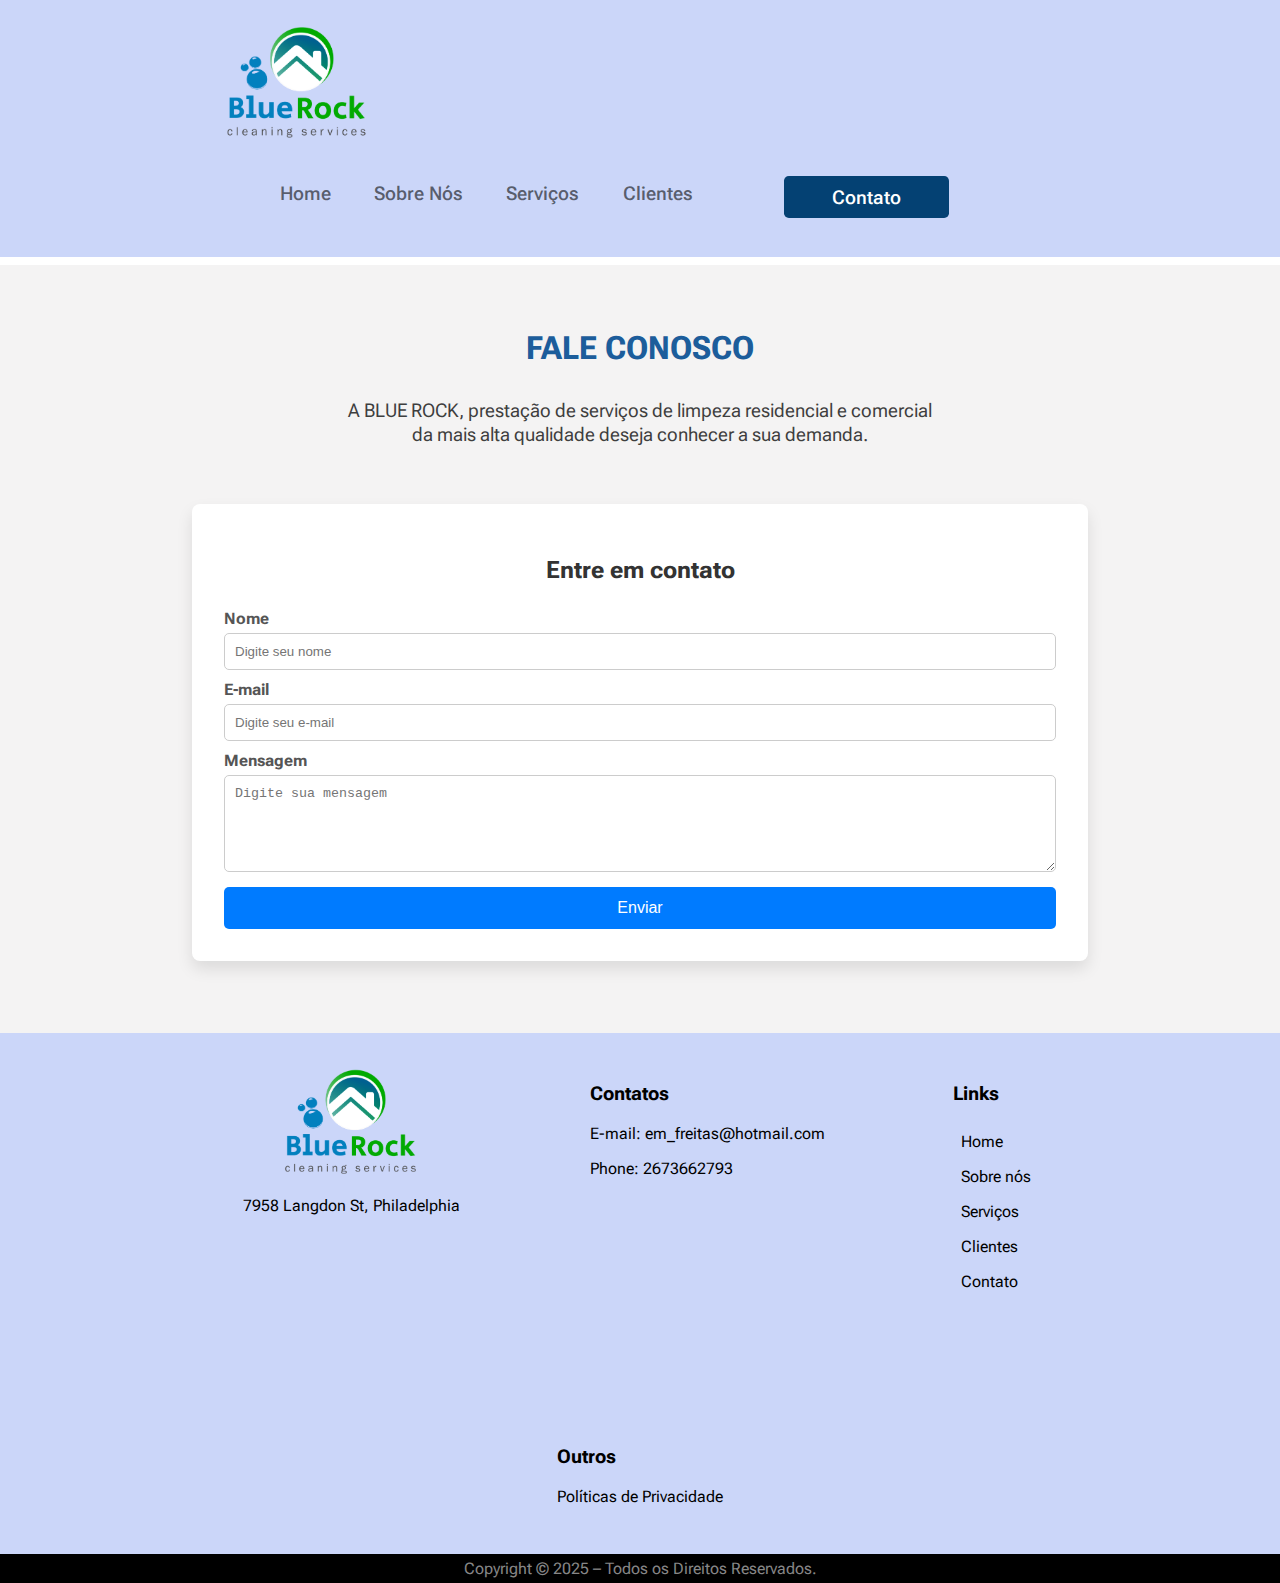
<file: contato/contato.html>
<!DOCTYPE html>
<html lang="en">
<head>
  <meta charset="UTF-8">
  <meta name="viewport" content="width=device-width, initial-scale=1.0">
  <link rel="stylesheet" href="../contato/contato.css">
  <title>Contato</title>
</head>
<body>

<nav aria-label="primária">
    <div class="logo">
      <img src="../img/Logo Blue Rock.png" width="148px">
    </div>
    <ul class="menu">
      <li><a href="../index.html">Home</a></li>
      <li><a href="../sobre nos/sobre.html"> Sobre Nós</a></li>
      <li><a href="../servicos/servicos.html">Serviços</a></li>
      <li><a href="#">Clientes</a> </li>
      <li> <a class="botao" href="../contato/contato.html">Contato</a></li>
    </ul>
</nav>  

<div class="barra"></div> 

<header>
  <div class="titulo"><h1>FALE CONOSCO</h1></div>  

  <div class="paragrafo"> 
    <p>A BLUE ROCK, prestação de serviços de limpeza residencial e comercial<br>da mais alta qualidade deseja conhecer a sua demanda.<p>
  </div>
  <br><br>

  <form action="#" method="post" class="formulario">
  <h2>Entre em contato</h2>
  
  <label for="nome">Nome</label>
  <input type="text" id="nome" name="nome" placeholder="Digite seu nome" required>
  
  <label for="email">E-mail</label>
  <input type="email" id="email" name="email" placeholder="Digite seu e-mail" required>
  
  <label for="mensagem">Mensagem</label>
  <textarea id="mensagem" name="mensagem" rows="5" placeholder="Digite sua mensagem"></textarea>
  
  <button type="submit">Enviar</button>
  </form>
</header>

  <!--<div class="form">
    <Form action="https://api.staticforms.xyz/submit" method="post">

      <div class="nome">
        <label>Nome</label>
        <input type= “text” nome="name" placeholder="Digite seu nome" autocomplete="off">
      </div>
      <br>
      <br>
      <div class="telefone">
        <label>Telefone</label>
        <input type= “text” nome="telefone" placeholder="Digite seu telefone" autocomplete="off">
      </div>
        <br>
        <br>
      <div class="e-mail">
        <label>E-mail</label>
        <input type= “text” nome="e-mail" placeholder="Digite seu e-mail" autocomplete="off">
      </div>
        <br>
        <br>
      <div class="mensagem">
        <label>Mensagem:</label>
        <textarea name="mensagem" cols="50" rows="6" placeholder="Digite sua mensagem"></textarea>
      </div> 
      <br>   
      <br>
      <button type="submit" class="btn-btn-primary">Enviar</button>  
      <input type="hidden" nome="acesskey" value="chave recebida por e-mail">
      <input type="hidden" nome="redirectTo" value="http://127.0.0.1:5500/contato/Obrigado.html">
      <br>
    </Form>
  </div>-->

  <footer>

      <div class="identidade">
        <image class="logo" src="../img/Logo Blue Rock.png" ></image>
        <p>7958 Langdon St, Philadelphia</p>
      </div>
      
      <div class="contatos">
        <h3>Contatos</h3>
        <p>E-mail: em_freitas@hotmail.com</p>
        <p>Phone: 2673662793</p>
      </div>

      <ul div class="links">
        <h3>Links</h3>
        <li><a href="../index.html">Home</a></li>
        <li><a href="../sobre nos/sobre.html">Sobre nós</a></li>
        <li><a href="../servicos/servicos.html">Serviços</a></li>
        <li><a href="#">Clientes</a></li>
        <li> <a class="botao" href="../contato/contato.html">Contato</a></li>
      </ul>

      <div class="outros">
        <h3>Outros</h3>
        <p>Políticas de Privacidade</p>
      </div>
  </footer>
  <div class="direitos">Copyright © 2025 – Todos os Direitos Reservados.
    </div>

</body>
</html>
</file>
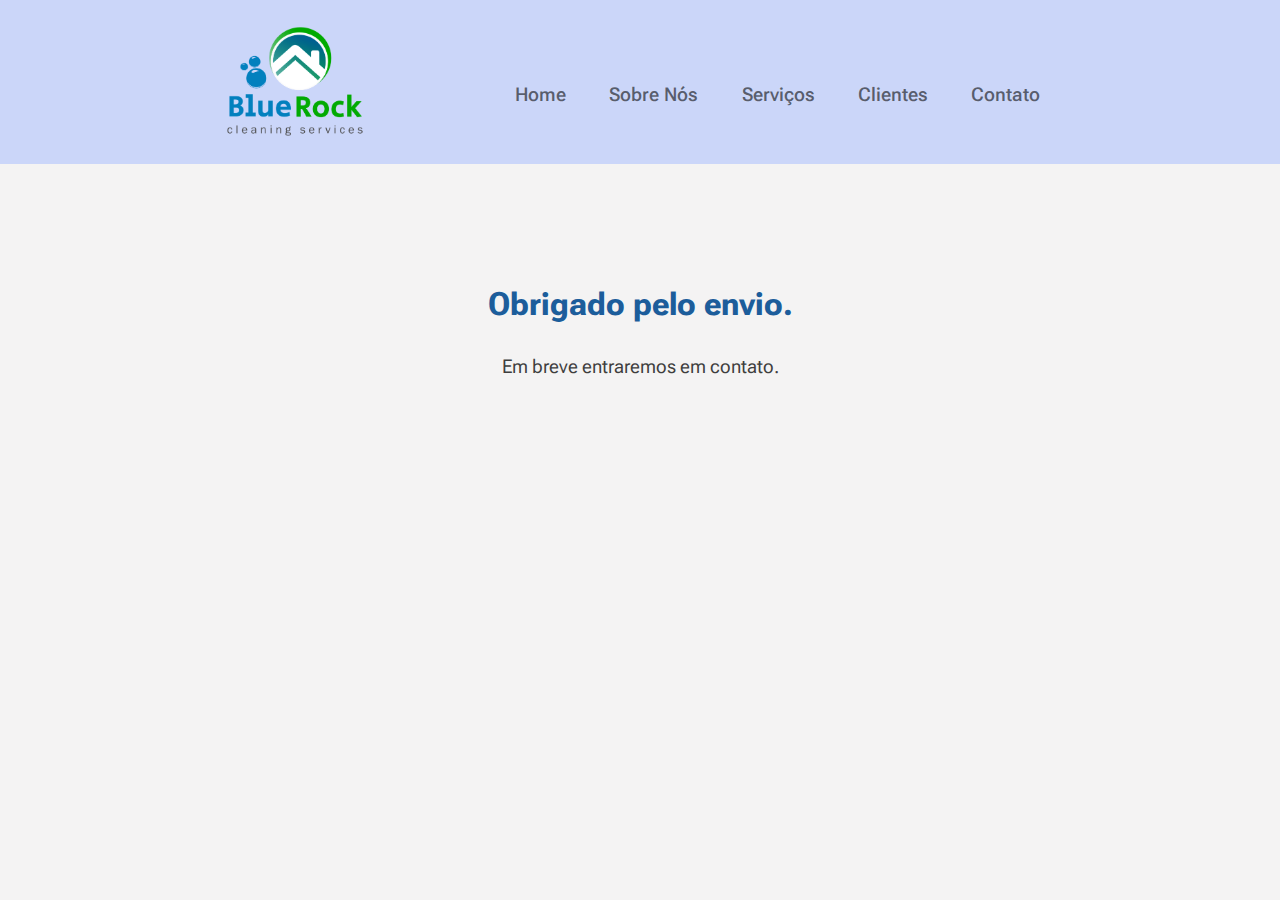
<file: contato/obrigado.html>
<!DOCTYPE html>
<html lang="en">
<head>
  <meta charset="UTF-8">
  <meta name="viewport" content="width=device-width, initial-scale=1.0">
  <link rel="stylesheet" href="contato.css">
  <title>Contato</title>
</head>
<body>

  <nav class="navbar">
    <div class="logo">
      <img src="../img/Logo Blue Rock.png" width="145px">
    </div>
    <div class="menu">
      <a href="../index.html">Home</a>
      <a href="../sobre nos/sobre.html">Sobre Nós</a>
      <a href="../servicos/servicos.html">Serviços</a>
      <a href="../clientes.css">Clientes</a>
      <a id="botao" href="#">Contato</a>
    </div>
  </nav>

  <br>
  <br>
  <br>
  <div class="titulo"><h1>Obrigado pelo envio.</h1></div>
  <div class="paragrafo">
  <p> Em breve entraremos em contato.</p>
  </div>
   

  


</body>
</html>
</file>
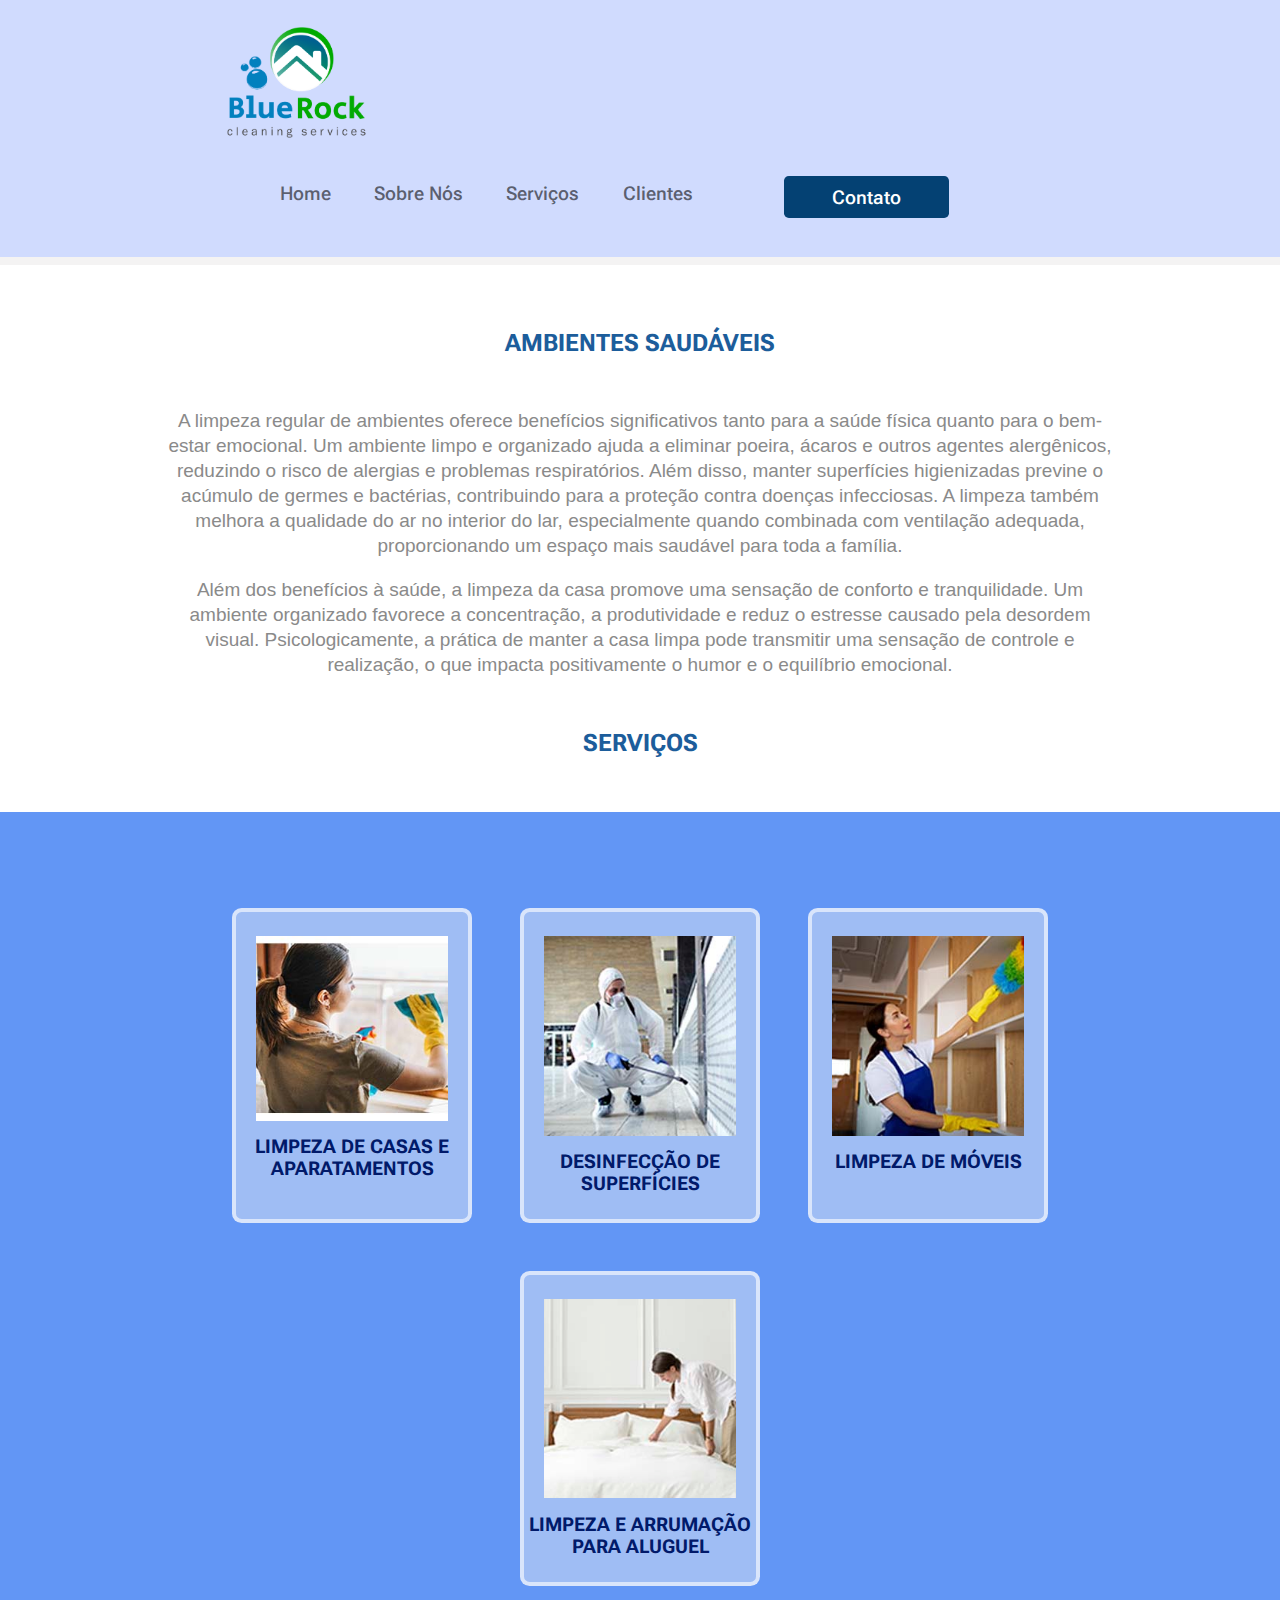
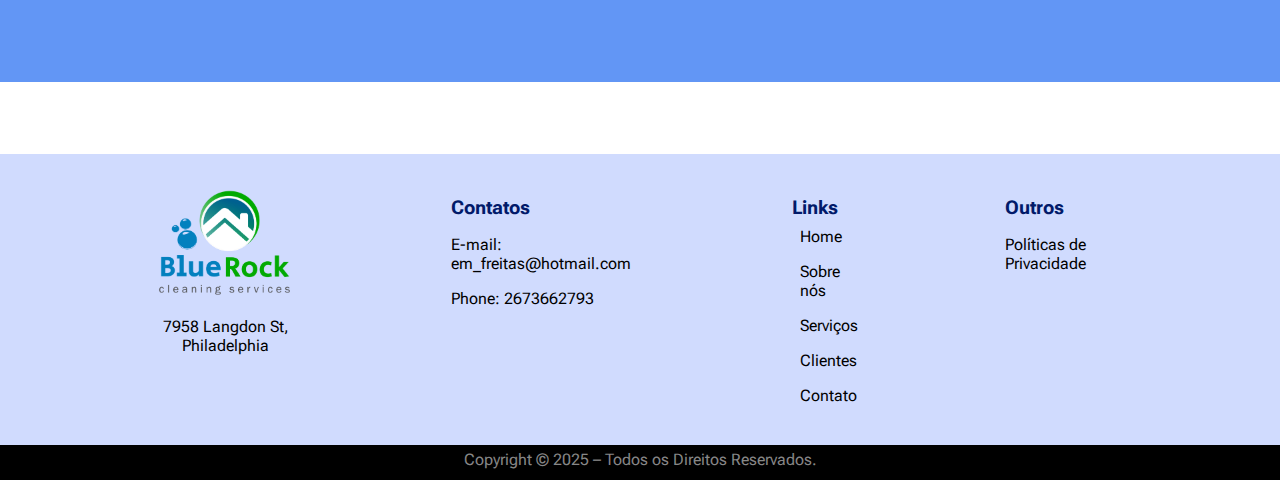
<file: servicos/servicos.html>
<!DOCTYPE html>
<html lang="pt-br">
<head>
  <meta charset="UTF-8">
  <meta name="viewport" content="width=device-width, initial-scale=1.0">
  <meta name="description" content="serviços de limpeza domiciliar">
  <meta name="keywords" content="limpeza de casa, limpeza com qualidade, casa limpa, limpeza de confianca, experiencia em limpeza, limpeza de apartamento, limpeza de entrada e saida, limpeza de moveis, limpeza de forno de geladeira, limpeza de paredes, serviço de desinfeccao">
  <link rel="stylesheet" href="../servicos/servicos.css">
  <title>Servicos</title>
</head>


<body>

  <nav aria-label="primária">
    <div class="logo">
      <img src="../img/Logo Blue Rock.png" width="148px">
    </div>
    <ul class="menu">
      <li><a href="../index.html">Home</a></li>
      <li><a href="../sobre nos/sobre.html"> Sobre Nós</a></li>
      <li><a href="../servicos/servicos.html">Serviços</a></li>
      <li><a href="#">Clientes</a> </li>
      <li> <a class="botao" href="../contato/contato.html">Contato</a></li>
    </ul>
  </nav>  

  <div class="barra"></div> 

  <header>
    <h2>AMBIENTES SAUDÁVEIS</h2>  
    <div class="texto-principal">
    <p>A limpeza regular de ambientes oferece benefícios significativos tanto para a saúde física quanto para o bem-estar emocional. Um ambiente limpo e organizado ajuda a eliminar poeira, ácaros e outros agentes alergênicos, reduzindo o risco de alergias e problemas respiratórios. Além disso, manter superfícies higienizadas previne o acúmulo de germes e bactérias, contribuindo para a proteção contra doenças infecciosas. A limpeza também melhora a qualidade do ar no interior do lar, especialmente quando combinada com ventilação adequada, proporcionando um espaço mais saudável para toda a família.</p>
    
    <p>Além dos benefícios à saúde, a limpeza da casa promove uma sensação de conforto e tranquilidade. Um ambiente organizado favorece a concentração, a produtividade e reduz o estresse causado pela desordem visual. Psicologicamente, a prática de manter a casa limpa pode transmitir uma sensação de controle e realização, o que impacta positivamente o humor e o equilíbrio emocional. </p>
    
    </div>

    <h2>SERVIÇOS</h2>
    <br>
    <ul>
      
          <li><div class="casas">
            <image src="../img/SERVIÇOS/casa1B.jpg" alt="casas">
            <h3>LIMPEZA DE CASAS E APARATAMENTOS</h3>
            </li>
          
          <li><div class="desinfeccao">
            <image src="../img/SERVIÇOS/desinfecçãoB.jpg">
            <h3>DESINFECÇÃO DE SUPERFÍCIES</h3>
            </li>
          
          <li><div class="moveis">
            <image src="../img/SERVIÇOS/moveisB.jpg">
            <h3>LIMPEZA DE MÓVEIS</h3>
            </li>
          
          <li><div class="aluguel">
            <image src="../img/SERVIÇOS/arrumacaoB.jpg">
            <h3>LIMPEZA E ARRUMAÇÃO PARA ALUGUEL</h3>
            </li>
        <!--</div>-->
    </ul>
  </header>

   <footer>

      <div class="identidade">
        <image class="logo" src="../img/Logo Blue Rock.png" ></image>
        <p>7958 Langdon St, Philadelphia</p>
      </div>
      
      <div class="contatos">
        <h3>Contatos</h3>
        <p>E-mail: em_freitas@hotmail.com</p>
        <p>Phone: 2673662793</p>
      </div>

      <ul div class="links">
        <h3>Links</h3>
        <li><a href="../index.html">Home</a></li>
        <li><a href="../sobre nos/sobre.html">Sobre nós</a></li>
        <li><a href="../servicos/servicos.html">Serviços</a></li>
        <li><a href="#">Clientes</a></li>
        <li> <a class="botao" href="../contato/contato.html">Contato</a></li>
      </ul>

      <div class="outros">
        <h3>Outros</h3>
        <p>Políticas de Privacidade</p>
      </div>
  </footer>
  <div class="direitos">Copyright © 2025 – Todos os Direitos Reservados.
  </div>
</body>
</html>
</file>
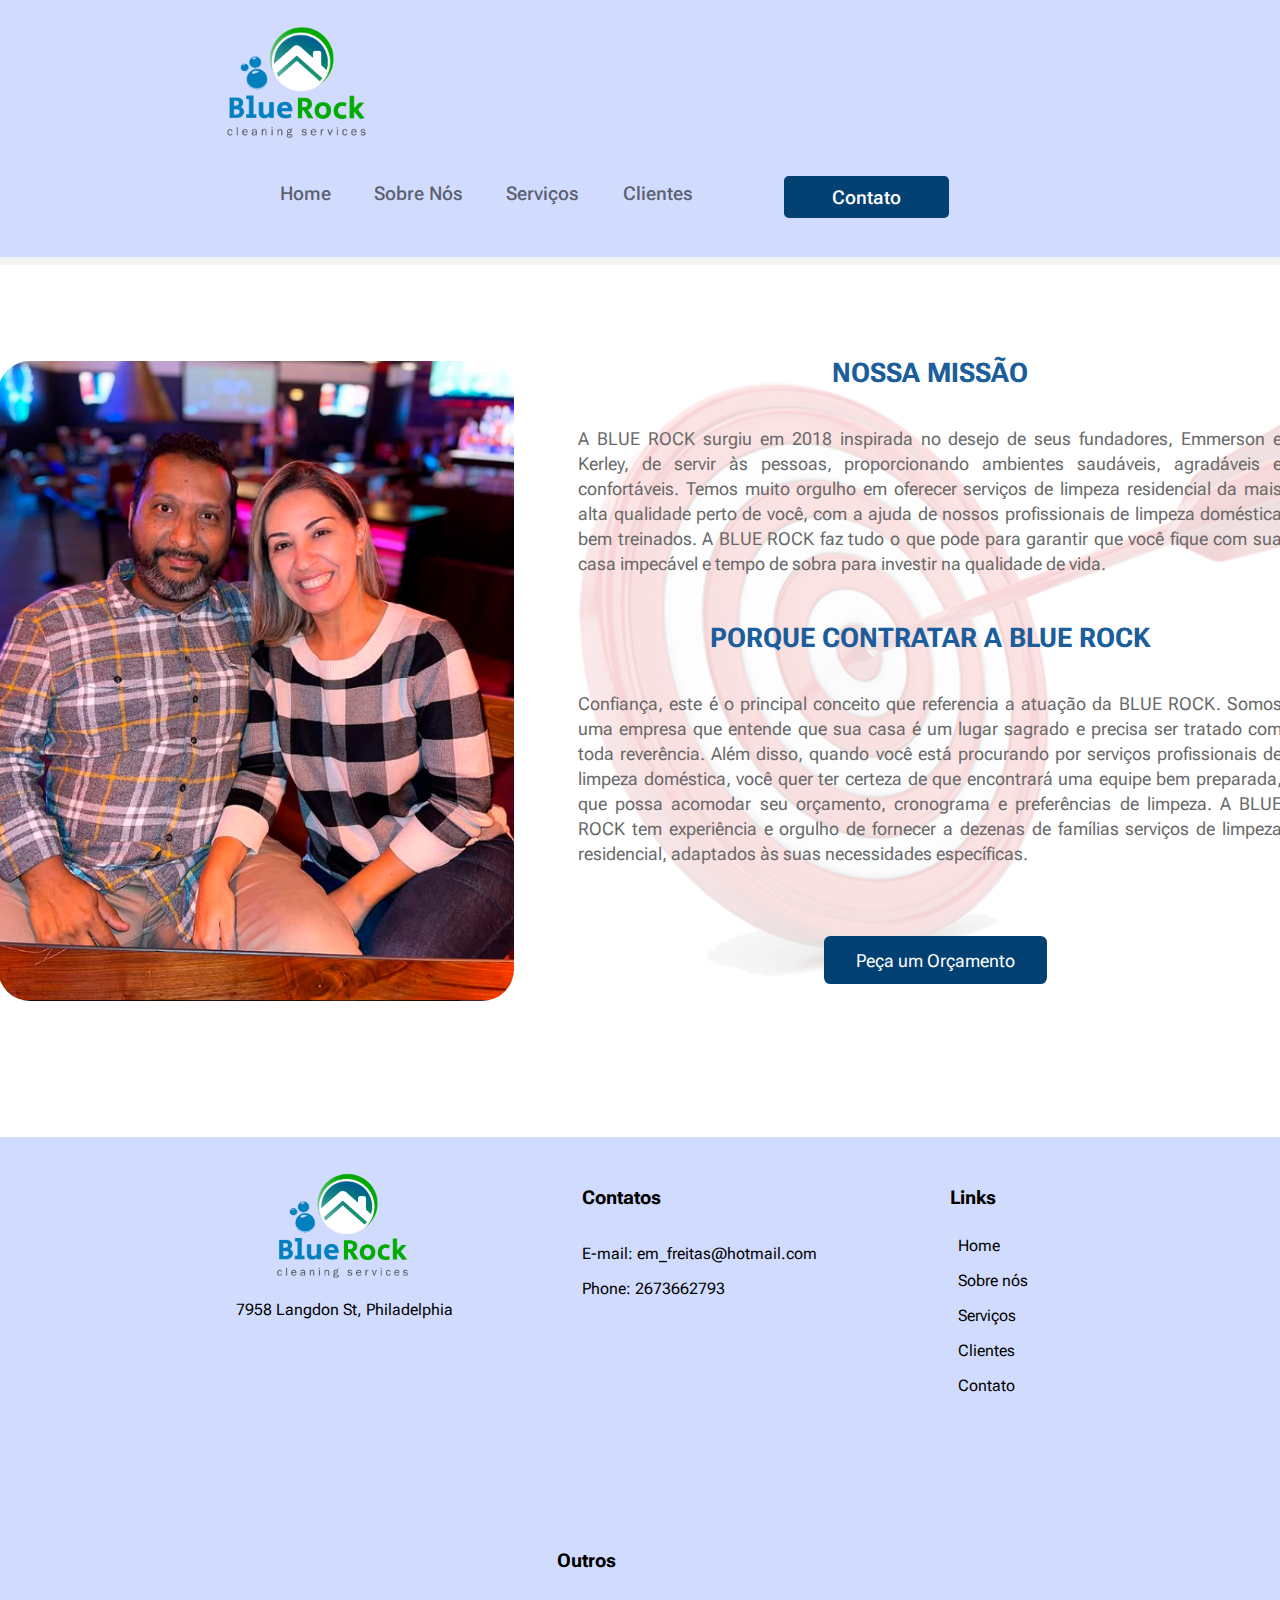
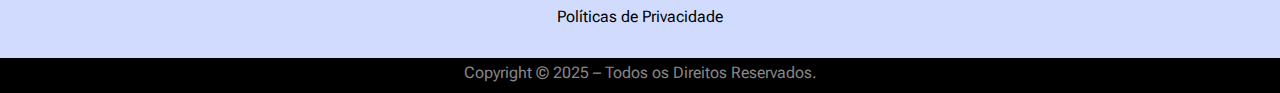
<file: sobre nos/sobre.html>
<!DOCTYPE html>
<html lang="pt-br">
<head>
  <meta charset="UTF-8">
  <meta name="viewport" content="width=device-width, initial-scale=1.0">
  <meta name="description" content="serviços de limpeza domiciliar">
  <meta name="keywords" content="limpeza de casa, limpeza com qualidade, casa limpa, limpeza de confianca, experiencia em limpeza, limpeza de apartamento, limpeza de entrada e saida, limpeza de moveis, limpeza de forno de geladeira, limpeza de paredes, serviço de desinfeccao">
  <link rel="stylesheet" href="./sobre.css">
 
  <title>Sobre a Blue Rock</title>
</head>

<body>
  <nav aria-label="primária">
    <div class="logo">
      <img src="../img/Logo Blue Rock.png" width="148px">
    </div>
    <ul class="menu">
      <li><a href="../index.html">Home</a></li>
      <li><a href="./sobre.html"> Sobre Nós</a></li>
      <li><a href="../servicos/servicos.html">Serviços</a></li>
      <li><a href="#">Clientes</a> </li>
      <li> <a class="botao" href="../contato/contato.html">Contato</a></li>
    </ul>
  </nav>  

   <div class="barra"></div> 

  <header>
    <div class="casal">
    <img src="../img/casal.jpg">
    </div>
    <div class="Textos">
      <h2>NOSSA MISSÃO</h2>
      <p>
      A BLUE ROCK surgiu em 2018 inspirada no desejo de seus fundadores, Emmerson e Kerley, de servir às pessoas, proporcionando ambientes saudáveis, agradáveis e confortáveis. 
      Temos muito orgulho em oferecer serviços de limpeza residencial da mais alta qualidade perto de você, com a ajuda de nossos profissionais de limpeza doméstica bem treinados. A BLUE ROCK faz tudo o que pode para garantir que você fique com sua casa impecável e tempo de sobra para investir na qualidade de vida.
      </p>
      <br><br><br>
      <h2>PORQUE CONTRATAR A BLUE ROCK</h2>
      <p>Confiança, este é o principal conceito que referencia a atuação da BLUE ROCK. Somos uma empresa que entende que sua casa é um lugar sagrado e precisa ser tratado com toda reverência. Além disso, quando você está procurando por serviços profissionais de limpeza doméstica, você quer ter certeza de que encontrará uma equipe bem preparada, que possa acomodar seu orçamento, cronograma e preferências de limpeza. A BLUE ROCK tem experiência e orgulho de fornecer a dezenas de famílias serviços de limpeza residencial, adaptados às suas necessidades específicas. 
      </p>
      <a href="../contato/contato.html" class="btn-banner">Peça um Orçamento</a>
     </div>
    </div>
  </header>

<footer>
  <div class="identidade">
        <image class="logo" src="../img/Logo Blue Rock.png" ></image>
        <p>7958 Langdon St, Philadelphia</p>
  </div>
      
  <div class="contatos">
        <h3>Contatos</h3>
        <p>E-mail: em_freitas@hotmail.com</p>
        <p>Phone: 2673662793</p>
  </div>

  <ul div class="links">
    <h3>Links</h3>
    <li><a href="../index.html">Home</a></li>
    <li><a href="../sobre nos/sobre.html">Sobre nós</a></li>
    <li><a href="../servicos/servicos.html">Serviços</a></li>
    <li><a href="#">Clientes</a></li>
    <li> <a class="botao" href="./contato/contato.html">Contato</a></li>
      </ul>
  </ul>
    <div class="outros">
      <h3>Outros</h3>
      <p>Políticas de Privacidade</p>
    </div>
</footer>
  
  <div class="direitos">Copyright © 2025 – Todos os Direitos Reservados.
  </div>
</body>


</html>
</file>
<file: contato/contato.css>
@import url("https://fonts.googleapis.com/css2?family=Lilita+One&family=Playwrite+HU:wght@100..400&family=Roboto+Flex:opsz,wght@8..144,100..1000&family=Rowdies:wght@300;400;700&family=Secular+One&family=Ubuntu:ital,wght@0,300;0,400;0,500;0,700;1,300;1,400;1,500;1,700&display=swap");

* {
  box-sizing: border-box;
}

body {
  margin: 0;
  font-family: "Roboto Flex";
  background-color: rgb(244, 243, 243);
}

nav {
  display: flex;
  flex-wrap: wrap;
  padding: 1.4rem 14rem;
  background-color: rgba(172, 192, 253, 0.566);
  /*border: 1px solid blue;*/
}

nav .logo {
  flex: 20%;
  /* border: 1px solid blue; */
}

nav .menu {
  display: flex;
  flex-wrap: wrap;
  align-items: center;
  margin-top: 1.5rem;
  margin-right: 0rem;
  gap: 0.7rem;
  /*border: 1px solid;*/
  list-style: none;
}

nav .menu a {
  color: rgba(0, 0, 0, 0.573);
  text-decoration: none;
  font-size: 1.2rem;
  font-weight: 550;
  padding: 0.5rem 1rem;
  /*border: 3px solid rgba(128, 128, 128, 0.144);*/
}

nav .menu a:hover {
  border-top: 3px solid rgb(28, 93, 155);
}

nav .menu .botao {
  display: inline-block;
  color: white;
  background: rgb(4, 65, 115);
  padding: 0.6rem 3rem;
  border-radius: 0.3rem;
  margin-top: 0.5rem;
  margin-left: 4rem;
}

nav .botao:hover {
  border: none;
  background: rgb(48, 173, 29);
}

.barra {
  height: 0.5rem;
  background-color: white;
}

header {
  background-color: rgb(244, 243, 243);
}

.titulo {
  color: rgb(28, 93, 155);
  text-align: center;
  align-items: center;
  margin-top: 4rem;
}

.paragrafo {
  text-align: center;
  font-size: 1.2rem;
  line-height: 1.5rem;
  margin-top: 2rem;
  color: rgb(62, 62, 62);
}

.formulario {
  display: flex;
  flex-direction: column;
  margin: auto;
  background: #fff;
  padding: 2rem;
  border-radius: 0.5rem;
  box-shadow: 0 0.5rem 1rem rgba(0, 0, 0, 0.1);
  width: 70%;
  place-content: center;
}

.formulario h2 {
  margin-bottom: 15px;
  color: #333;
  text-align: center;
}

.formulario label {
  display: block;
  margin-top: 10px;
  font-weight: bold;
  color: #555;
}

.formulario input,
.formulario textarea {
  width: 100%;
  padding: 10px;
  margin-top: 5px;
  border: 1px solid #ccc;
  border-radius: 5px;
  transition: 0.3s;
}

.formulario input:focus,
.formulario textarea:focus {
  border-color: #007bff;
  outline: none;
}

.formulario button {
  margin-top: 15px;
  width: 100%;
  padding: 12px;
  background: #007bff;
  border: none;
  border-radius: 5px;
  color: white;
  font-size: 16px;
  cursor: pointer;
  transition: 0.3s;
}

.formulario button:hover {
  background: #0056b3;
}

footer {
  display: flex;
  flex-wrap: wrap;
  padding: 1.4rem 14rem;
  background-color: rgba(172, 192, 253, 0.566);
  margin-top: 4.5rem;
  gap: 8rem;
  padding: 2rem 8rem;
  place-content: center;
  /*border: 1px solid;*/
}

footer ul {
  list-style: none;
  margin: 0rem;
  /*border: 0.1rem solid;*/
}

.identidade {
  width: 220px;
  text-align: center;
  /*border: 1px solid;*/
}

.identidade .logo {
  width: 140px;
}

.contatos {
  margin: 0rem;
  /*border: 0.1rem solid;*/
}

footer a {
  display: inline-block;
  text-decoration: none;
  padding: 0.5rem;
  color: black;
  /*border: 0.1rem solid;*/
}

footer a:hover {
  border-left: 3px solid rgb(28, 93, 155);
}

footer .links {
  /*border: 0.1rem solid;*/
  margin-left: 0rem;
  padding: 0rem;
}

.outros {
  margin: 0rem;
  /*border: 1px solid;*/
}

.direitos {
  width: 100%;
  color: rgba(255, 255, 255, 0.546);
  background-color: black;
  padding: 5px;
  text-align: center;
}

@media (max-width: 1100px) {
  nav {
    padding: 1rem 1rem;
    text-align: center;
    place-content: center;
  }

  .menu {
    place-content: center;
  }

  footer {
    display: flex;
    flex-wrap: wrap;
    gap: 2rem;
    padding: 2rem 1rem;
    place-content: center;
  }

  footer .identidade {
    margin: 0rem;
  }
  footer .contatos {
    margin: 0rem;
    gap: 0rem;
  }
}
</file>
<file: servicos/servicos.css>
@import url("https://fonts.googleapis.com/css2?family=Lilita+One&family=Playwrite+HU:wght@100..400&family=Roboto+Flex:opsz,wght@8..144,100..1000&family=Rowdies:wght@300;400;700&family=Secular+One&family=Ubuntu:ital,wght@0,300;0,400;0,500;0,700;1,300;1,400;1,500;1,700&display=swap");

* {
  box-sizing: border-box;
}

body {
  margin: 0;
  font-family: "Roboto Flex";
}

nav {
  display: flex;
  flex-wrap: wrap;
  padding: 1.4rem 14rem;
  background-color: rgba(172, 192, 253, 0.566);
  /*border: 1px solid blue;*/
}

nav .logo {
  flex: 20%;
  /* border: 1px solid blue; */
}

nav .menu {
  display: flex;
  flex-wrap: wrap;
  align-items: center;
  margin-top: 1.5rem;
  margin-right: 0rem;
  gap: 0.7rem;
  /*border: 1px solid;*/
  list-style: none;
}

nav .menu a {
  color: rgba(0, 0, 0, 0.573);
  text-decoration: none;
  font-size: 1.2rem;
  font-weight: 550;
  padding: 0.5rem 1rem;
  /*border: 3px solid rgba(128, 128, 128, 0.144);*/
}

nav .menu a:hover {
  border-top: 3px solid rgb(28, 93, 155);
}

nav .menu .botao {
  display: inline-block;
  color: white;
  background: rgb(4, 65, 115);
  padding: 0.6rem 3rem;
  border-radius: 0.3rem;
  margin-top: 0.5rem;
  margin-left: 4rem;
}

nav .botao:hover {
  border: none;
  background: rgb(48, 173, 29);
}

.barra {
  height: 0.5rem;
  background-color: rgb(244, 243, 243);
}

header {
  margin-top: 4rem;
}

h2 {
  color: rgb(28, 93, 155);
  text-align: center;
  align-items: center;
}

h3 {
  color: rgb(1, 26, 106);
  padding: 0rem;
  margin: 0rem;
  margin-top: 0.7rem;
  /*border: 0.1rem solid;*/
}

.texto-principal {
  color: rgb(138, 138, 138);
  font-family: "Trebuchet MS", "Lucida Sans Unicode", "Lucida Grande",
    "Lucida Sans", Arial, sans-serif;
  padding: 1% 13%;
  text-align: center;
  line-height: 25px;
  font-size: 19px;
}

header ul {
  display: flex;
  flex-wrap: wrap;
  justify-content: center;
  list-style: none;
  background: rgb(98, 150, 245);
  padding: 6rem 10%;
  gap: 3rem;
  /*border: 0.1rem solid;*/
}

header ul li {
  /*width: 19rem;*/
  background-color: rgba(244, 243, 243, 0.418);
  text-align: center;
  width: 15rem;
  padding: 01.5rem 0rem;
  border: 0.3rem solid rgba(255, 255, 255, 0.61);
  border-radius: 0.6rem;
  /*border: 0.1rem solid;*/
}

header ul li img {
  width: 12rem;
}

footer {
  display: flex;
  background-color: rgba(172, 192, 253, 0.566);
  margin-top: 4.5rem;
  gap: 8rem;
  padding: 2rem 8rem;
  place-content: center;
  /*border: 1px solid;*/
}

.identidade {
  width: 220px;
  text-align: center;
  /*border: 1px solid;*/
}

.identidade .logo {
  width: 140px;
}

.identidade p {
  color: black;
}

.contatos {
  margin: 0rem;
  width: 15rem;
  /*border: 1px solid;*/
}

.contatos p {
  color: black;
}

footer ul {
  list-style: none;
  width: 6rem;
  margin: 0rem;
  padding: 0rem;
  /*border: 0.1rem solid;*/
}

footer a {
  display: inline-block;
  text-decoration: none;
  padding: 0.5rem;
  color: black;
  /*border: 0.1rem solid;*/
}

footer a:hover {
  border-left: 3px solid rgb(28, 93, 155);
}
.outros {
  margin: 0rem;
  /*border: 1px solid;*/
}

.outros p {
  color: black;
}

.direitos {
  width: 100%;
  height: 35px;
  color: rgba(255, 255, 255, 0.546);
  background-color: black;
  padding: 5px;
  text-align: center;
}

@media (max-width: 1100px) {
  .itens {
    grid-template-columns: 1fr; /* 1 coluna */
  }

  nav {
    padding: 1rem 1rem;
    text-align: center;
    place-content: center;
  }

  .menu {
    place-content: center;
  }

  footer {
    display: flex;
    flex-wrap: wrap;
    gap: 2rem;
    padding: 2rem 1rem;
    place-content: center;
  }

  footer .identidade {
    margin: 0rem;
  }
  footer .contatos {
    margin: 0rem;
    gap: 0rem;
  }
}
</file>
<file: sobre nos/sobre.css>
@import url("https://fonts.googleapis.com/css2?family=Lilita+One&family=Playwrite+HU:wght@100..400&family=Roboto+Flex:opsz,wght@8..144,100..1000&family=Rowdies:wght@300;400;700&family=Secular+One&family=Ubuntu:ital,wght@0,300;0,400;0,500;0,700;1,300;1,400;1,500;1,700&display=swap");

* {
  box-sizing: border-box;
}

body {
  margin: 0;
  font-family: "Roboto Flex";
}

nav {
  display: flex;
  flex-wrap: wrap;
  padding: 1.4rem 14rem;
  background-color: rgba(172, 192, 253, 0.566);
  /*border: 1px solid blue;*/
}

nav .logo {
  flex: 20%;
  /* border: 1px solid blue; */
}

nav .menu {
  display: flex;
  flex-wrap: wrap;
  align-items: center;
  margin-top: 1.5rem;
  margin-right: 0rem;
  gap: 0.7rem;
  /*border: 1px solid;*/
  list-style: none;
}

nav .menu a {
  color: rgba(0, 0, 0, 0.573);
  text-decoration: none;
  font-size: 1.2rem;
  font-weight: 550;
  padding: 0.5rem 1rem;
  /*border: 3px solid rgba(128, 128, 128, 0.144);*/
}

nav .menu a:hover {
  border-top: 3px solid rgb(28, 93, 155);
}

nav .menu .botao {
  display: inline-block;
  color: white;
  background: rgb(4, 65, 115);
  padding: 0.6rem 3rem;
  border-radius: 0.3rem;
  margin-top: 0.5rem;
  margin-left: 4rem;
}

nav .botao:hover {
  border: none;
  background: rgb(48, 173, 29);
}

.barra {
  height: 0.5rem;
  background-color: rgb(244, 243, 243);
}

header {
  display: grid;
  grid-template-columns: 1fr 44rem;
  margin-top: 2rem;
  padding: 4rem 8.5rem;
  place-content: center;
  gap: 4rem;
  /*border: 1px solid green;*/
}

header img {
  display: flex;
  background-size: cover;
  height: 40rem;
  border-radius: 2rem;
}

.Textos {
  background-image: url("../img/target.png");
  background-size: cover;
  text-align: justify;
  line-height: 25px;
  font-size: 18px;
  color: rgba(0, 0, 0, 0.669);
  /*border: 1px solid;*/
}

.Textos h2 {
  text-align: center;
  color: rgb(28, 93, 155);
  margin-top: 0px;
}

p {
  display: inline-block;
  /*border: 1px solid blue*/
  width: 100%;
  height: 0px;
  color: rgb(104, 104, 104);
}

.Textos a {
  display: inline-block;
  background-color: rgb(4, 65, 115);
  color: white;
  text-decoration: none;
  justify-content: center;
  border-radius: 0.4rem;
  padding: 0.7rem 2rem;
  margin-top: 70px;
  margin-left: 35%;
}

.Textos a:hover {
  border: none;
  background: rgb(29, 168, 9);
}

footer {
  display: flex;
  flex-wrap: wrap;
  background-color: rgba(172, 192, 253, 0.566);
  margin-top: 4.5rem;
  gap: 8rem;
  padding: 2rem 8rem;
  place-content: center;
  /*border: 1px solid;*/
}

.identidade {
  width: 220px;
  text-align: center;
  /*border: 1px solid;*/
}

.identidade .logo {
  width: 140px;
}

.identidade p {
  color: black;
}

.contatos {
  margin: 0rem;
  width: 15rem;
  /*border: 1px solid;*/
}

.contatos p {
  color: black;
}

footer ul {
  list-style: none;
  width: 6rem;
  margin: 0rem;
  padding: 0rem;
  /*border: 0.1rem solid;*/
}

footer a {
  display: inline-block;
  text-decoration: none;
  padding: 0.5rem;
  color: black;
  /*border: 0.1rem solid;*/
}

footer a:hover {
  border-left: 3px solid rgb(28, 93, 155);
}
.outros {
  margin: 0rem;
  /*border: 1px solid;*/
}

.outros p {
  color: black;
}

.direitos {
  width: 100%;
  height: 35px;
  color: rgba(255, 255, 255, 0.546);
  background-color: black;
  padding: 5px;
  text-align: center;
}

@media (max-width: 1100px) {
  nav {
    padding: 1rem 1rem;
    text-align: center;
    place-content: center;
  }

  .menu {
    place-content: center;
  }

  header {
    display: flex;
    flex-wrap: wrap;
    gap: 4rem;
    padding: 4rem;
  }

  header image {
    justify-content: center;
    text-align: center;
  }

  header .Textos a {
    place-content: center;
    margin-left: 35%;
  }

  footer {
    gap: 2rem;
    padding: 2rem 1rem;
    place-content: center;
  }

  footer .identidade {
    margin: 0rem;
  }
  footer .contatos {
    margin: 0rem;
    gap: 0rem;
  }
}
</file>
